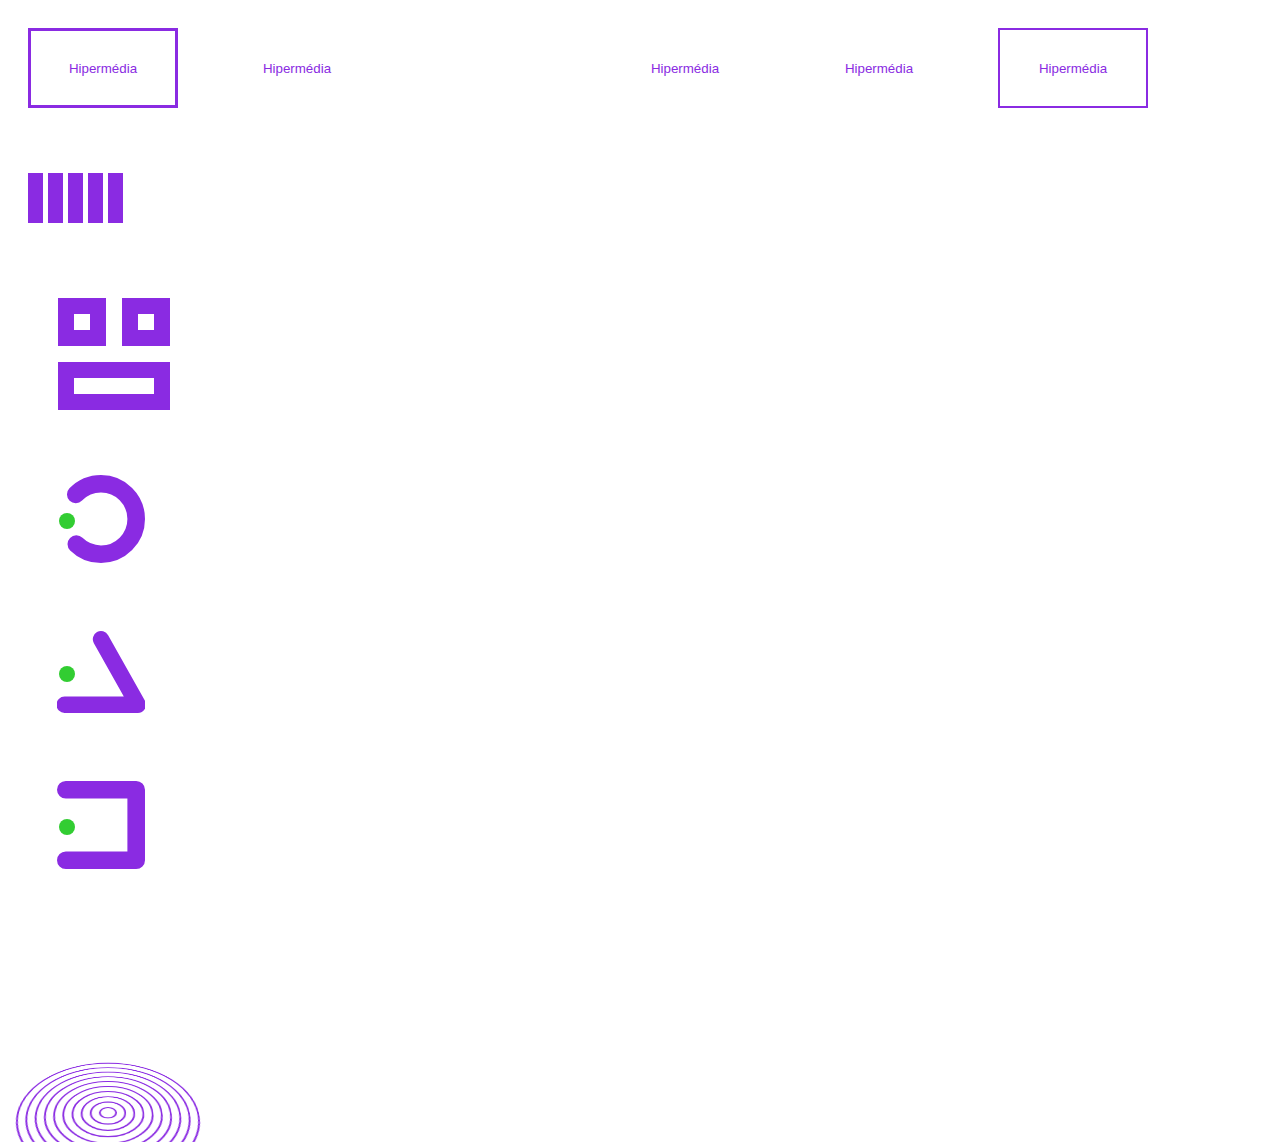
<file: index.html>
<!DOCTYPE html>
<html lang="en">
<head>
    <meta charset="UTF-8">
    <link rel="stylesheet" href="style.css">
    <meta name="viewport" content="width=device-width, initial-scale=1.0">
    <title>Document</title>
</head>
<body>
    <button class="botao" id="anim1">Hipermédia</button>
    <button class="botao" id="anim2">Hipermédia</button>
    <button class="botao" id="anim3">Hipermédia</button>
    <button class="botao" id="anim4">Hipermédia</button>
    <button class="botao" id="anim5"><span id="anim5-span">Hipermédia</span></button>
    <button class="botao" id="anim6"><span id="text">Hipermédia</span></button>
    <div class="loaders">
        <div class="loader">
            <div class="barra1"></div>
            <div class="barra2"></div>
            <div class="barra3"></div>
            <div class="barra4"></div>
            <div class="barra5"></div>
        </div>
        <div class="loader2">
            <div class="box1"></div>
            <div class="box2"></div>
            <div class="box3"></div>
        </div>
        <div class="loader3">
            <svg viewBox="0 0 80 80">
                <circle cx="40" cy="40" r="32"></circle>
            </svg>
        </div>
        <div class="loader4">
            <svg viewBox="0 0 86 80">
                <polygon points="43 8 79 72 7 72"></polygon>
            </svg>
        </div>
        <div class="loader5">
            <svg viewBox="0 0 80 80">
                <rect x="8" y="8" width="64" height="64"></rect>
            </svg>
        </div>
        <div class="loader6">
            <span></span>
            <span></span>
            <span></span>
            <span></span>
            <span></span>
            <span></span>
            <span></span>
            <span></span>
            <span></span>
            <span></span>
        </div>
    </div>
</body>
</html>
</file>
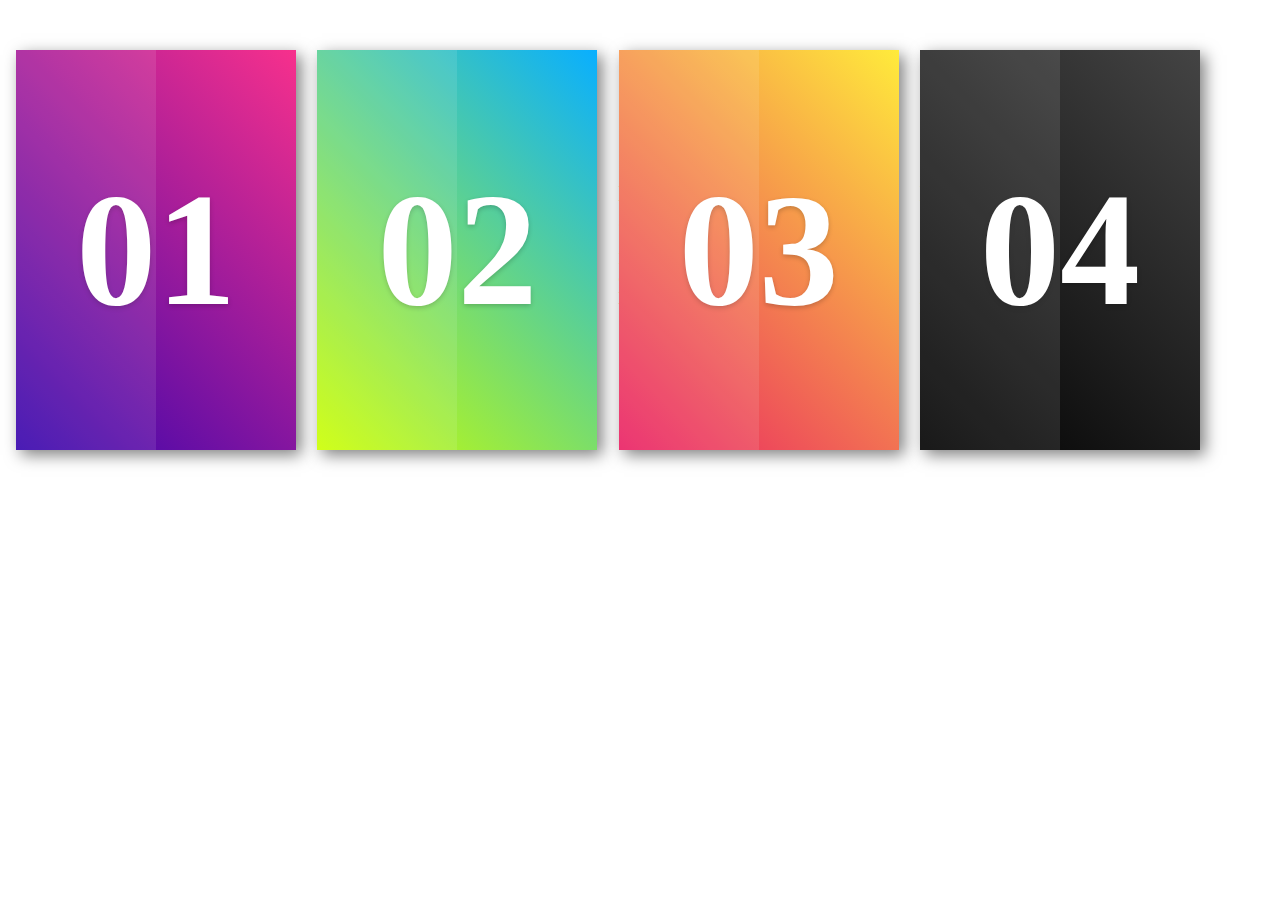
<file: cartoes2.html>
<!DOCTYPE html>
<html lang="en">
<head>
    <meta charset="UTF-8">
    <link rel="stylesheet" href="stylecartoes2.css">
    <meta name="viewport" content="width=device-width, initial-scale=1.0">
    <title>Document</title>
</head>
<body>
    <div class="cards2">
        <div class="box2">
            <div class="face face1">
                <div class="content">
                    <h2>Lorem ipsum dolor sit amet.</h2>
                    <p>Lorem ipsum dolor sit, amet consectetur adipisicing elit. Repellat voluptate nemo provident quis corrupti.</p>
                </div>
            </div>
            <div class="face face2">
                <h2>01</h2>
            </div>
        </div>
        <div class="box2">    
            <div class="face face1">
                <div class="content">
                    <h2>Lorem ipsum dolor sit amet.</h2>
                    <p>Lorem ipsum dolor sit amet consectetur adipisicing elit. In alias animi unde tempora inventore.</p>
                </div>
            </div>
            <div class="face face2">
                <h2>02</h2>
            </div>
        </div>
        <div class="box2">    
            <div class="face face1">
                <div class="content">
                    <h2>Lorem ipsum dolor sit amet.</h2>
                    <p>Lorem ipsum dolor sit, amet consectetur adipisicing elit. Repellat voluptate nemo provident quis corrupti.</p>
                </div>
            </div>
            <div class="face face2">
                <h2>03</h2>
            </div>
        </div>
        <div class="box2">    
            <div class="face face1">
                <div class="content">
                    <h2>Lorem ipsum dolor sit amet.</h2>
                    <p>Lorem ipsum dolor sit, amet consectetur adipisicing elit. Repellat voluptate nemo provident quis corrupti.</p>
                </div>
            </div>
            <div class="face face2">
                <h2>04</h2>
            </div>
        </div>
    </div>
</body>
</html>
</file>
<file: style.css>
.botao{
    width:150px;
    height: 80px;
    margin: 20px;
    background-color: transparent;
    border: none;
    color: blueviolet;
    cursor: pointer;
}
#anim1{
    border: 3px solid blueviolet;
    transition-duration: 200ms;
}
#anim1:hover{
    background-color: blueviolet;
    color:white;
}
#anim2{
    position: relative;
}
#anim2::before{
    position: absolute;
    content: '';
    top: 0;
    left: 0;
    width: 0;
    height: 3px;
    background-color: blueviolet;
    
    transition-duration: 200ms;
}
#anim2::after{
    position: absolute;
    content: '';
    bottom: 0;
    right: 0;
    width: 0;
    height: 3px;
    background-color: blueviolet;
    
    transition-duration: 200ms;
}
#anim2:hover::before,
#anim2:hover::after{
    width: 100%;
}
#anim3{
    position: relative;
    color: white;
}
#anim3::after{
    position: absolute;
    content: '';
    bottom: 0;
    left: 0;
    width: 100%;
    height: 0;
    background-color: blueviolet;
    z-index: -1;

    transition-duration: 200ms;
}
#anim3:hover{
    color: white;
}
#anim3:hover::after{
    height: 100%;
}
#anim4{
    position: relative;
    transition-duration: 200ms;
}
#anim4::before{
    position: absolute;
    content: '';
    top: 0;
    left: 0;
    width: 0;
    height: 0;
    background-color: blueviolet;
    z-index: -1;
    transition: 200ms;
}
#anim4::after{
    position: absolute;
    content:'';
    bottom: 0;
    right: 0;
    width: 0;
    height: 0;
    background-color: blueviolet;
    z-index: -1;
    transition: 200ms;

}
#anim4:hover{
    color: white;
}
#anim4:hover::before,
#anim4:hover::after{
    width: 100%;
    height: 100%;
}
#anim5{
    position: relative;
}
#anim5::before{
    position: absolute;
    content: '';
    top: 0;
    left: 0;
    width: 0;
    height: 3px;
    background-color: blueviolet;
    
    transition-duration: 200ms;
}
#anim5::after{
    position: absolute;
    content: '';
    bottom: 0;
    right: 0;
    width: 0;
    height: 3px;
    background-color: blueviolet;
    
    transition-delay: 200ms;
    transition-duration: 200ms;
}
#anim5:hover::before,
#anim5:hover::after{
    width: 100%;
}
#anim5-span::before{
    position: absolute;
    content: '';
    bottom: 0;
    left: 0;
    width: 3px;
    height: 0;
    background-color: blueviolet;
    transition-delay: 200ms;
    transition-duration: 200ms;
}
#anim5-span::after{
    position: absolute;
    content: '';
    top: 0;
    right: 0;
    width: 3px;
    height: 0;
    background-color: blueviolet;
    transition-delay: 200ms;
    transition-duration: 200ms;
}
#anim5:hover>#anim5-span::before,
#anim5:hover>#anim5-span::after{
    height: 100%;
}
#anim5:hover::before,
#anim5:hover::after{
    width: 100%;
}
#anim6{
    position:relative;
    border: 2px solid blueviolet;
    transition-duration: 0,4s;
}
#anim6::before{
    position: absolute;
    content: '';
    bottom: 0;
    left: 0;
    width: 0;
    height: 0;
    border-style: solid;
    border-width: 0 0 0 0;
    border-color: transparent blueviolet transparent transparent;
    transition-duration: 0.4s;
}
#anim6::after{
    position: absolute;
    content: '';
    top: 0;
    right: 0;
    width: 0;
    height: 0;
    border-style: solid;
    border-width: 0 0 0 0;
    border-color: transparent transparent blueviolet transparent;
    transition-duration: 0.4s;
}
#text{
    transition-duration: 0.4s;
}
#anim6:hover>#text{
    padding-right: 30px;
}
#anim6:hover::before{
    border-width: 0 0 40px 40px;
}
#anim6:hover::after{
    border-width: 0 40px 40px 0;
}
.loader{
    height: 100px;
    width: 95px;
    margin: 20px;
    display:flex;
    justify-content: space-between;
    align-items: center;
}
.barra1,
.barra2,
.barra3,
.barra4,
.barra5{
    height: 50px;
    width: 15px;
    background-color: blueviolet;

    animation: animação 1.5s infinite;
}
@keyframes animação{
    0%{
        transform: scaleY(1);
    }
    50%{
        transform: scaleY(2);
    }
    100%{transform: scaleY(1);
    }
}
.barra2{
    animation-delay: 0.2s;
}
.barra3{
    animation-delay: 0.4s;
}
.barra4{
    animation-delay: 0.6s;
}
.barra5{
    animation-delay: 0.8s;
}    
.loader2{
    height: 112px;
    width: 112px;
    margin: 50px;
    position:relative;
}
.loader2 .box1,
.loader2 .box2,
.loader2 .box3{
    display: block;
    position: absolute;
    box-sizing: border-box;
    border: 16px solid blueviolet;
}
.loader2 .box1{
    height: 48px;
    width: 112px;
    margin-top: 64px;
    margin-left: 0;
    animation: animate1 4s forwards ease-in-out infinite;
}
.loader2 .box2{
    height: 48px;
    width: 48px;
    margin-top: 0;
    margin-left: 0;
    animation: animate2 4s forwards ease-in-out infinite;
}
.loader2 .box3{
    height: 48px;
    width: 48px;
    margin-top: 0;
    margin-left: 64px;
    animation: animate3 4s forwards ease-in-out infinite;
}
@keyframes animate1{
    0%{
        width: 112px;
        height: 48px;
        margin-top: 64px;
        margin-left: 0px;
    }
    12.5%,25%,37.5%,50%,62.5%{
        width: 48px;
        height: 48px;
        margin-top: 64px;
        margin-left: 0px;
    }
    75%{
        width: 48px;
        height: 112px;
        margin-top: 0px;
        margin-left: 0px;
    }
    87.5%,100%{
        width: 48px;
        height: 48px;
        margin-top: 0px;
        margin-left: 0px;
    }
}
@keyframes animate2{
    0%,12.5%,25%,37.5%{
        width: 48px;
        height: 48px;
        margin-top: 0px;
        margin-left: 0px;
    }
    50%{
        width: 112px;
        height: 48px;
        margin-top: 0px;
        margin-left: 0px;
    }
    62.5%,75%,87.5%,100%{
        width: 48px;
        height: 48px;
        margin-top: 0px;
        margin-left: 64px;
    }
}
@keyframes animate3{
    0%,12.5%{
        width: 48px;
        height: 48px;
        margin-top: 0px;
        margin-left: 64px;
    }
    25%{
        width: 48px;
        height: 112px;
        margin-top: 0px;
        margin-left: 64px;
    }
    37.5%,50%,62.5%,75%,87.5%{
        width: 48px;
        height: 48px;
        margin-top: 64px;
        margin-left: 64px;
    }
    100%{
        width: 112px;
        height: 48px;
        margin-top: 64px;
        margin-left: 0px;
    }
}
.loader3,
.loader4,
.loader5{
    width: 88px;
    height: 88px;
    position: relative;
    margin: 65px 49px;
}
.triangle{
    width: 96px;
}
svg{
    display:block;
    width: 100%;
    height: 100%;
    stroke-linecap: round;
    stroke-linejoin: round;
}
rect,
polygon,
circle{
    fill: none;
    stroke: blueviolet;
    stroke-width: 16px;
}
polygon{
    stroke-dasharray: 145 76 145 76;
    stroke-dashoffset: 0;
    animation: patchTriangle 3s cubic-bezier(.785, .135, .15, .86) infinite;
}
rect{
    stroke-dasharray: 192 64 192 64;
    stroke-dashoffset: 0;
    animation: patchRect 3s cubic-bezier(.785, .135, .15, .86) infinite;
}
circle{
    stroke-dasharray: 150 50 150 50;
    stroke-dashoffset: 75;
    animation: patchCircle 3s cubic-bezier(.785, .135, .15, .86) infinite;
}
.loader3::before,
.loader4::before,
.loader5::before{
    content: '';
    width: 16px;
    height: 16px;
    border-radius: 50%;
    position: absolute;
    top: 74px;
    left: 38px;
    background: limegreen;
    display: block;
    transform: translate(-36px, -36px);
    animation: dotRect 3s cubic-bezier(.785, .135, .15, .86) infinite;
}
.triangle{
    left: 42px;
    transform: translate(-20px, -36px);
    animation: dotTriangle 3s cubic-bezier(.785, .135, .15, .86) infinite;
}
@keyframes pathTriangle{
    33%{
        stroke-dashoffset: 74;
    }
    66%{
        stroke-dashoffset: 147;
    }
    100%{
        stroke-dashoffset: 221;
    }
}
@keyframes patchRect{
    25%{
        stroke-dashoffset: 64;
    }
    50%{
        stroke-dashoffset: 128;
    }
    75%{
        stroke-dashoffset: 192;
    }
    100%{
        stroke-dashoffset: 256;
    }
}
@keyframes patchCircle{
    25%{
        stroke-dashoffset: 125;
    }
    50%{
        stroke-dashoffset: 125;
    }
    75%{
        stroke-dashoffset: 225;
    }
    100%{
        stroke-dashoffset: 275;
    }
}
@keyframes dotRect{
    25%{
        transform: translate(0,0);
    }
    50%{
        transform: translate(36px,-36px);
    }
    75%{
        transform: translate(0,-72px);
    }
    100%{
        transform: translate(-36px,-36px);
    }
}
@keyframes dotTriangle{
    33%{
        transform: translate(0,0);
    }
    66%{
        transform: translate(20px,-36px);
    }
    100%{
        transform: translate(-20px,-36px);
    }
}
.loader6{
    position:relative;
    width: 200px;
    height: 200px;
    transform-style: preserve-3d;
    transform: perspective(500px) rotatex(60deg);
}
.loader6 span{
    position: absolute;
    display: block;
    border: 2px solid blueviolet;
    border-radius: 50%;
    transform: translateZ(-100px);
    animation: animated6 3s ease-in-out infinite
}
@keyframes animated6{
    0%,
    100%{
        transform: translateZ(-100px);
    }
    50%{
        transform: translateZ(100px);
    }
}
.loader6 span:nth-child(1){
    top:0;
    left: 0;
    right: 0;
    bottom: 0;
    animation-delay: 1.4s;
}
.loader6 span:nth-child(2){
    top: 10px;
    left: 10px;
    right: 10px;
    bottom: 10px;
    animation-delay: 1.3s;
}
.loader6 span:nth-child(3){
    top: 20px;
    left: 20px;
    right: 20px;
    bottom: 20px;
    animation-delay: 1.2s;
}
.loader6 span:nth-child(4){
    top: 30px;
    left: 30px;
    right: 30px;
    bottom: 30px;
    animation-delay: 1.1s;
}
.loader6 span:nth-child(5){
    top: 40px;
    left: 40px;
    right: 40px;
    bottom: 40px;
    animation-delay: 1s;
}
.loader6 span:nth-child(6){
    top: 50px;
    left: 50px;
    right: 50px;
    bottom: 50px;
    animation-delay: 0.9s;
}
.loader6 span:nth-child(7){
    top: 60px;
    left: 60px;
    right: 60px;
    bottom: 60px;
    animation-delay: 0.8s;
}
.loader6 span:nth-child(8){
    top: 70px;
    left: 70px;
    right: 70px;
    bottom: 70px;
    animation-delay: 0.7s;
}
.loader6 span:nth-child(9){
    top: 80px;
    left: 80px;
    right: 80px;
    bottom: 80px;
    animation-delay: 0.6s;
}
.loader6 span:nth-child(10){
    top: 90px;
    left: 90px;
    right: 90px;
    bottom: 90px;
    animation-delay: 0.5s;
}
.cards1{
    position: relative;
}
</file>
<file: stylecartoes2.css>
.cards2{
    width: 1200px;
    display: grid;
    grid-template-columns: repeat(auto-fit, minmax(280px, 1fr));
    grid-gap: 5px;
    margin: 50px 0;
    font-family: consolas;
}
.cards2 .box2{
    position: relative;
    width: 280px;
    height: 400px;
    margin: 0 auto;
    background: #fff;
    box-shadow: 5px 5px 15px rgba(0,0,0,.5);
}
.cards2 .box2 .face{
    position: absolute;
    bottom: 0;
    left: 0;
    width: 100%;
    height: 100%;
    display: flex;
    justify-content: center;
    align-items: center;
}
.card2 .box2 .face.face1{
    box-sizing: border-box;
    padding: 20px;
}
.cards2 .box2 .face.face1 h2{
    margin: 0;
    padding: 0;
}
.cards2 .box2 .face.face2{
    background: #111;
    transition: 0.5s;
}
.cards2 .box2:hover .face.face2{
    height: 60px;
}
.cards2 .box2:nth-child(1) .face.face2{
    background: linear-gradient(45deg, #3503ad,#f7308c);
}
.cards2 .box2:nth-child(2) .face.face2{
    background: linear-gradient(45deg, #ccff00,#09afff);
}
.cards2 .box2:nth-child(3) .face.face2{
    background: linear-gradient(45deg, #e91e63,#ffeb3b);
}
.cards2 .box2:nth-child(4) .face.face2{
    background: linear-gradient(45deg, #000,#444);
}
.cards2 .box2 .face.face2::before{
    content: '';
    position: absolute;
    top: 0;
    left: 0;
    width: 50%;
    height: 100%;
    background: rgba(255,255,255,.1);
}
.cards2 .box2 .face.face2 h2{
    margin: 0;
    padding: 0;
    font-size: 10em;
    color: #fff;
    transition: 0.5s;
    text-shadow: 0 2px 5px rgba(0,0,0,.2);
}
.cards2 .box2:hover .face.face2 h2{
    font-size: 2em;
}
</file>
